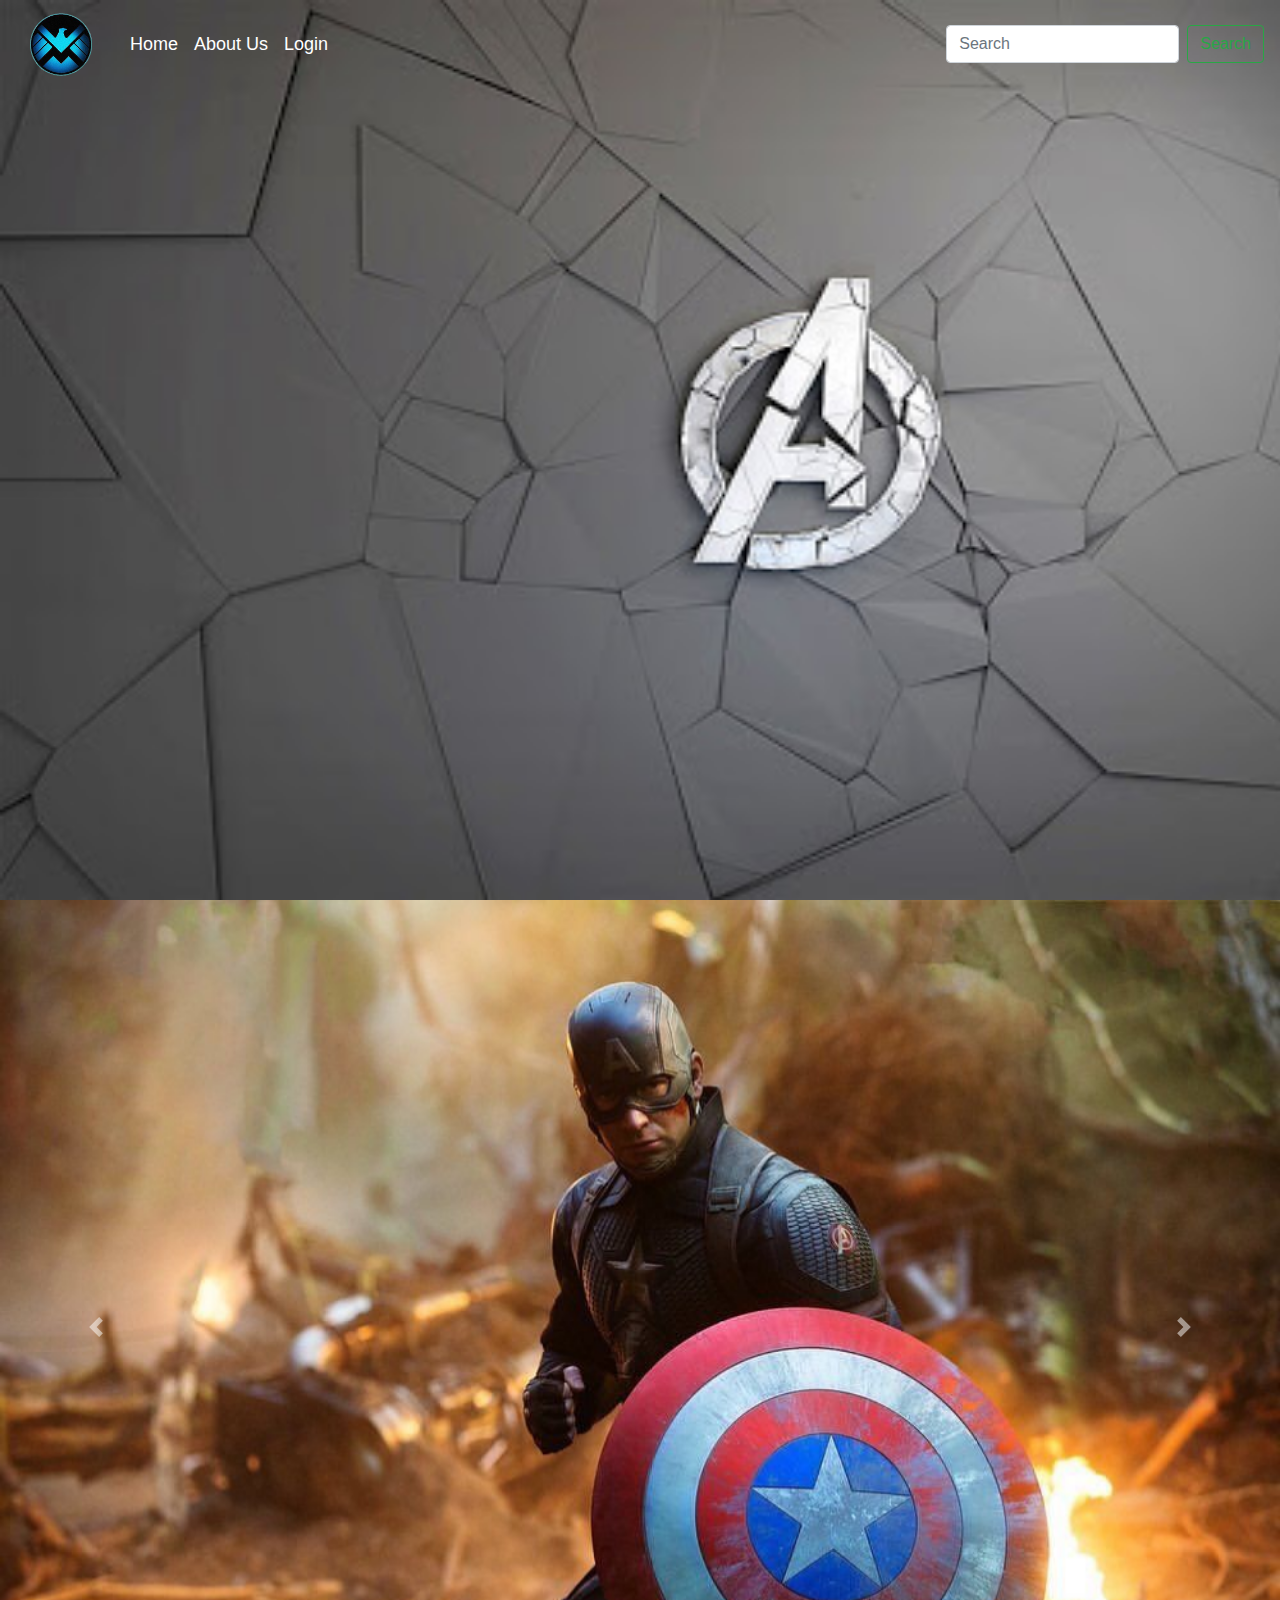
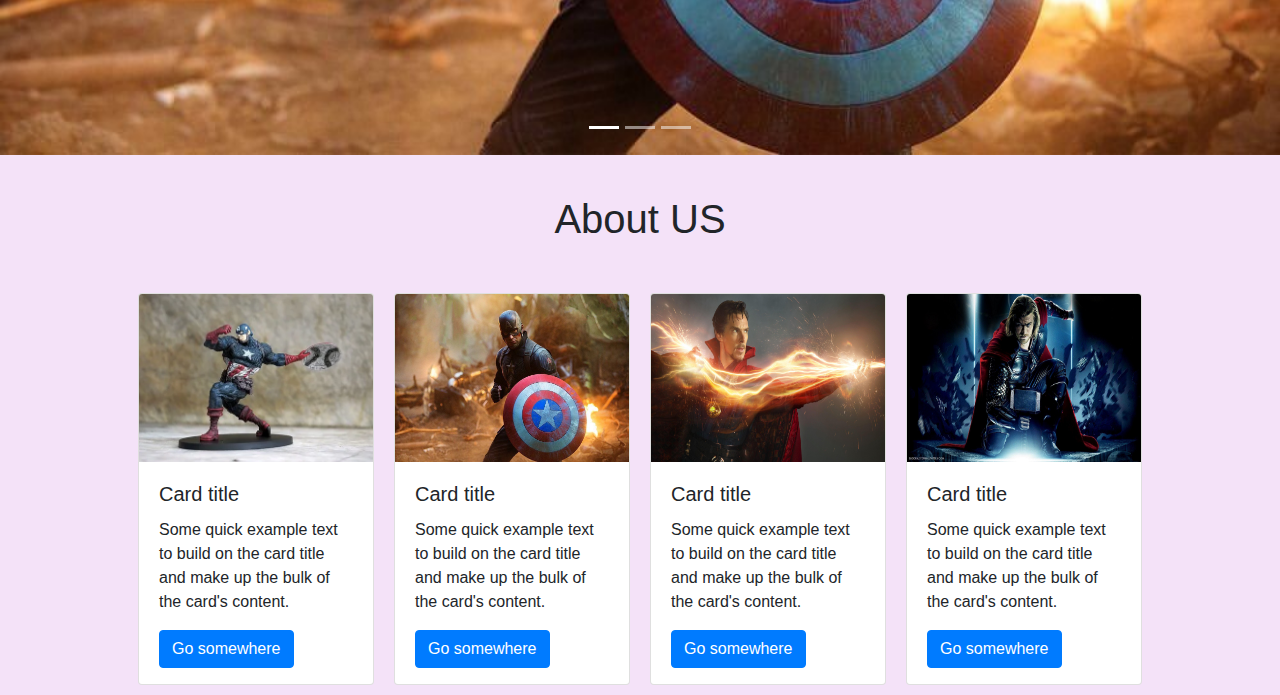
<file: index.html>
<!DOCTYPE html>
<html lang="en">

<head>
    <meta charset="UTF-8">
    <meta http-equiv="X-UA-Compatible" content="IE=edge">
    <meta name="viewport" content="width=device-width, initial-scale=1.0">
    <title>Superheroes United</title>
    <link rel="stylesheet" href="https://stackpath.bootstrapcdn.com/bootstrap/4.4.1/css/bootstrap.min.css" integrity="sha384-Vkoo8x4CGsO3+Hhxv8T/Q5PaXtkKtu6ug5TOeNV6gBiFeWPGFN9MuhOf23Q9Ifjh" crossorigin="anonymous">
    <link rel="shortcut icon" href="images/favicon.png" type="image/x-icon">
    <link rel="stylesheet" href="style.css">
</head>

<body>

    <div class="header">

        <!-- <img src="images/bg.jpg" alt="" srcset="" style="z-index:1;"> -->


        <nav class="navbar navbar-expand-lg navbar-light bg-light ">
            <a class="navbar-brand" href="#"> <img src="images/logo.png" alt="" width=90> </a>
            <button class="navbar-toggler" type="button" data-toggle="collapse" data-target="#navbarSupportedContent"
                aria-controls="navbarSupportedContent" aria-expanded="false" aria-label="Toggle navigation">
                <span class="navbar-toggler-icon"></span>
            </button>

            <div class="collapse navbar-collapse" id="navbarSupportedContent">
                <ul class="navbar-nav mr-auto">
                    <li class="nav-item active">
                        <a class="nav-link" href="#">Home <span class="sr-only">(current)</span></a>
                    </li>
                    <li class="nav-item">
                        <a class="nav-link" href="#">About Us</a>
                    </li>
                    <li class="nav-item">
                        <a class="nav-link" href="#">Login</a>
                    </li>

                </ul>
                <form class="form-inline my-2 my-lg-0">
                    <input class="form-control mr-sm-2" type="search" placeholder="Search" aria-label="Search">
                    <button class="btn btn-outline-success my-2 my-sm-0" type="submit">Search</button>
                </form>
            </div>
        </nav>

    </div>

<!-- 
<section id="middle">




    <div id="carouselExampleControls" class="carousel slide" data-bs-ride="carousel">
        <div class="carousel-inner">
          <div class="carousel-item active">
            <img src="images/captain-america.jpg" class="d-block w-100" alt="...">
          </div>
          <div class="carousel-item">
            <img src="images/captain-america.jpg" class="d-block w-100" alt="...">
          </div>
          <div class="carousel-item">
            <img src="images/captain-america.jpg" class="d-block w-100" alt="...">
          </div>
        </div>
        <button class="carousel-control-prev " type="button" data-bs-target="#carouselExampleControls" data-bs-slide="prev">
          <span class="carousel-control-prev-icon" aria-hidden="true"></span>
          <span class="visually-hidden">Previous</span>
        </button>
        <button class="carousel-control-next" type="button" data-bs-target="#carouselExampleControls" data-bs-slide="next">
          <span class="carousel-control-next-icon" aria-hidden="true"></span>
          <span class="visually-hidden">Next</span>
        </button>
      </div>

</section> -->

<section class="low_middle">
    <div id="carouselExampleIndicators" class="carousel slide" data-ride="carousel">
        <ol class="carousel-indicators">
          <li data-target="#carouselExampleIndicators" data-slide-to="0" class="active"></li>
          <li data-target="#carouselExampleIndicators" data-slide-to="1"></li>
          <li data-target="#carouselExampleIndicators" data-slide-to="2"></li>
        </ol>
        <div class="carousel-inner">
          <div class="carousel-item active">
            <img class="d-block w-100" src="images/captain-america0.jpg" alt="First slide" height=854.55p>
          </div>
          <div class="carousel-item">
            <img class="d-block w-100" src="images/strange2.jpg" alt="Second slide">
          </div>
          <div class="carousel-item">
            <img class="d-block w-100" src="images/thor.jpg" alt="Third slide">
          </div>
        </div>
        <a class="carousel-control-prev" href="#carouselExampleIndicators" role="button" data-slide="prev">
          <span class="carousel-control-prev-icon" aria-hidden="true"></span>
          <span class="sr-only">Previous</span>
        </a>
        <a class="carousel-control-next" href="#carouselExampleIndicators" role="button" data-slide="next">
          <span class="carousel-control-next-icon" aria-hidden="true"></span>
          <span class="sr-only">Next</span>
        </a>
      </div>
</section>




<div class="aboutus">

        <h1 id="about">
          About US
        </h1>

</div>





<section id="lower">


    <div class="card" style="width: 18rem;">
        <img class="card-img-top" src="images/captain-america1.jpg" alt="Card image cap" width=100% height=43%>
        <div class="card-body">
            <h5 class="card-title">Card title</h5>
            <p class="card-text">Some quick example text to build on the card title and make up the bulk of the card's
                content.</p>
            <a href="#" class="btn btn-primary">Go somewhere</a>
        </div>
    </div>


    <div class="card" style="width: 18rem;">
        <img class="card-img-top" src="images/captain-america0.jpg" alt="Card image cap" width=100% height=43%>
        <div class="card-body">
            <h5 class="card-title">Card title</h5>
            <p class="card-text">Some quick example text to build on the card title and make up the bulk of the card's
                content.</p>
            <a href="#" class="btn btn-primary">Go somewhere</a>
        </div>
    </div>


    <div class="card" style="width: 18rem;">
        <img class="card-img-top" src="images/strange2.jpg" alt="Card image cap" width=100% height=43%>
        <div class="card-body">
            <h5 class="card-title">Card title</h5>
            <p class="card-text">Some quick example text to build on the card title and make up the bulk of the card's
                content.</p>
            <a href="#" class="btn btn-primary">Go somewhere</a>
        </div>
    </div>


    <div class="card" style="width: 18rem;">
        <img class="card-img-top" src="images/thor.jpg" alt="Card image cap" width=100% height=43%>
        <div class="card-body">
            <h5 class="card-title">Card title</h5>
            <p class="card-text">Some quick example text to build on the card title and make up the bulk of the card's
                content.</p>
            <a href="#" class="btn btn-primary">Go somewhere</a>
        </div>
    </div>


</section>

<!-- 
<script language="JavaScript" type="text/javascript">
    $(document).ready(function(){
      $('.carousel').carousel({
        interval: 2000
      })
    });    
  </script> -->



<script src="https://code.jquery.com/jquery-3.3.1.slim.min.js" integrity="sha384-q8i/X+965DzO0rT7abK41JStQIAqVgRVzpbzo5smXKp4YfRvH+8abtTE1Pi6jizo" crossorigin="anonymous"></script>
<script src="https://cdnjs.cloudflare.com/ajax/libs/popper.js/1.14.3/umd/popper.min.js" integrity="sha384-ZMP7rVo3mIykV+2+9J3UJ46jBk0WLaUAdn689aCwoqbBJiSnjAK/l8WvCWPIPm49" crossorigin="anonymous"></script>
<script src="https://stackpath.bootstrapcdn.com/bootstrap/4.1.3/js/bootstrap.min.js" integrity="sha384-ChfqqxuZUCnJSK3+MXmPNIyE6ZbWh2IMqE241rYiqJxyMiZ6OW/JmZQ5stwEULTy" crossorigin="anonymous"></script>
</body>

</html>
</file>
<file: style.css>
*{
    margin:0;
    padding:0;

}

body{
    background-color:rgb(244, 226, 248)

}

.navbar{
    background-color:transparent !important;
    border:none !important;
}

.navbar li a{
    color:#fff !important;
    font-size: 18px;
}

.navbar-brand{
    color:#fff !important

}

.div img{
    width:80%;
}

.card{
    /* position:absolute;
    left:15px;
    top:900px; */
    

} 

.header{
    width:100%;
    height:100%;
    position:relative;
    background-image: url("images/bg.jpg");
    background-repeat: no-repeat;
    background-size: cover; 
    display:table;
    min-height: 100vh;

}

/* #middle{
    min-height: 100vh;
} */

#lower{
    /* min-height:100vh; */
    display:flex;
    flex-direction:row;
    width:80%;
    margin:auto;


}
#low_middle{
    min-height: 70vh;

    
}

button{
    background-color:transparent !important;
}

.card{
    margin:10px;

    /* border: 3px dotted rgb(39, 59, 238); */
}

#about{
    margin:40px;

    text-align:center;
    
}
</file>
